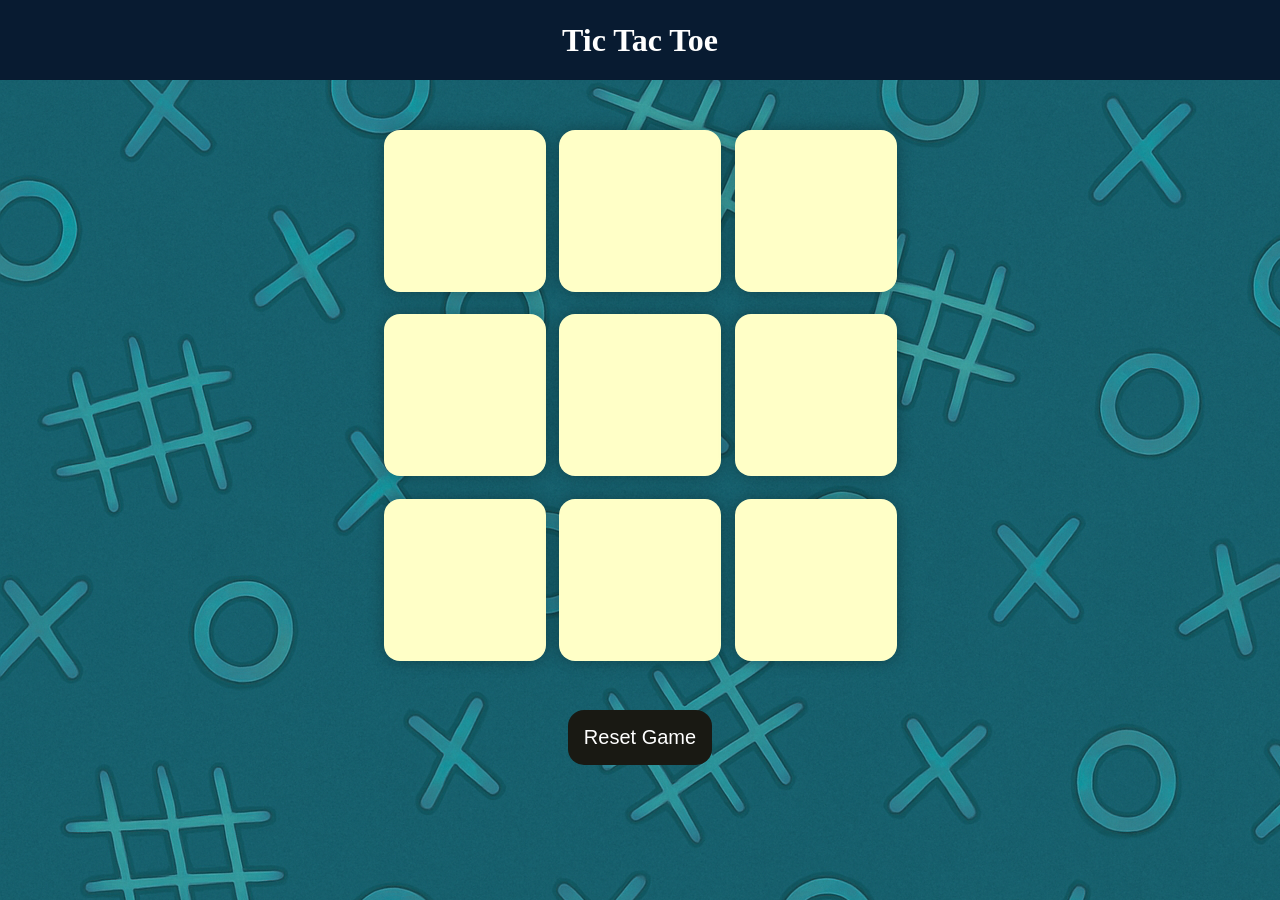
<file: Tick-Tac-Toe Game/index.html>
<!DOCTYPE html>
<html lang="en">
  <head>
    <meta charset="UTF-8" />
    <meta name="viewport" content="width=device-width, initial-scale=1.0" />
    <title>Tic-Tac-Toe Game</title>
    <link rel="stylesheet" href="index.css" />
  </head>
  <body>
    <div class="msg-container hide">
      <p id="msg">Winner</p>
      <button id="new-btn">New Game</button>
    </div>
    <main>
      <h1>Tic Tac Toe</h1>
      <div class="container">
        <div class="game">
          <button class="box"></button>
          <button class="box"></button>
          <button class="box"></button>
          <button class="box"></button>
          <button class="box"></button>
          <button class="box"></button>
          <button class="box"></button>
          <button class="box"></button>
          <button class="box"></button>
        </div>
      </div>
      <button id="reset-btn">Reset Game</button>
    </main>
    <script src="index.js"></script>
  </body>
</html>
</file>
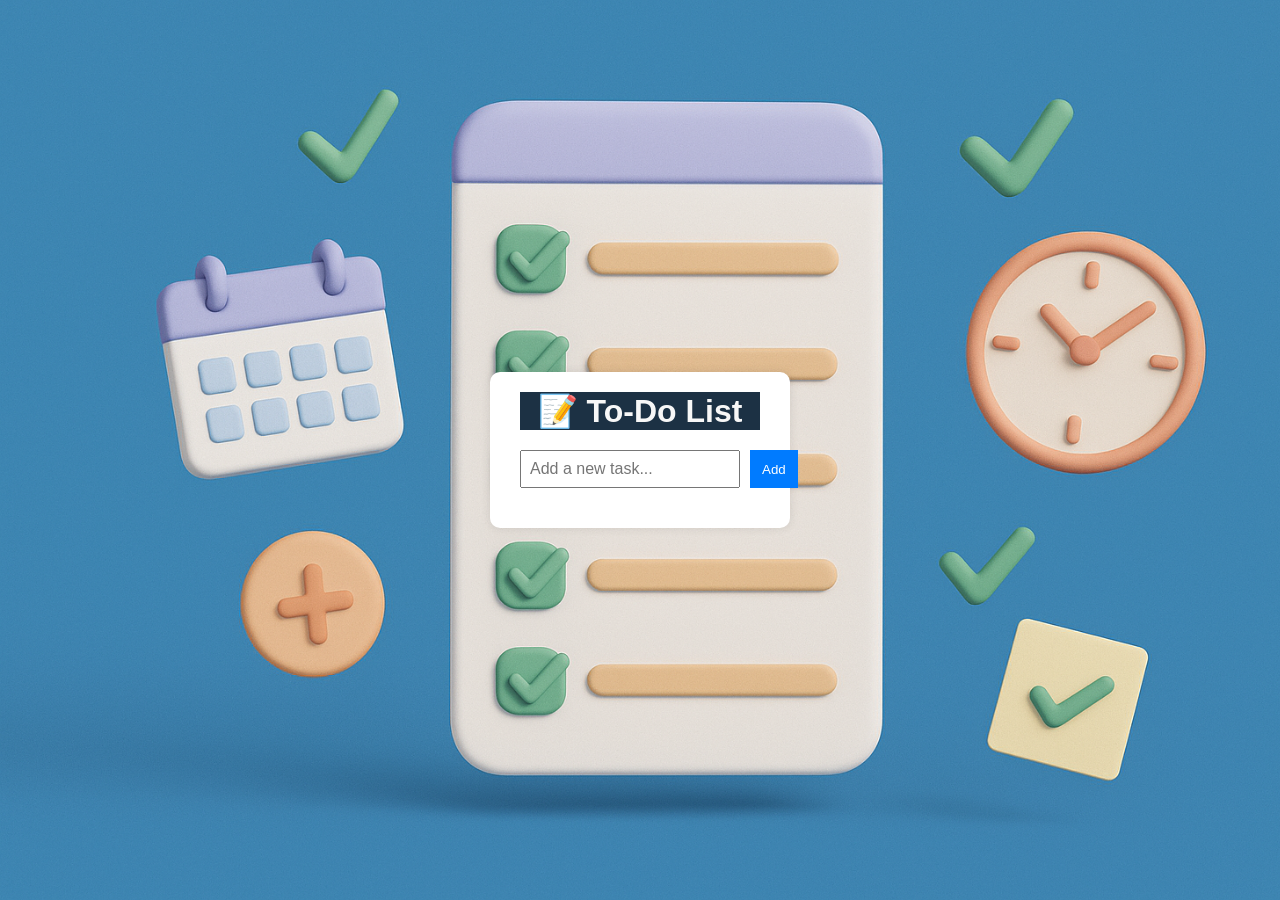
<file: To do List/index.html>
<!DOCTYPE html>
<html lang="en">
<head>
  <meta charset="UTF-8">
  <meta name="viewport" content="width=device-width, initial-scale=1.0">
  <title>Simple To-Do List</title>
  <link rel="stylesheet" href="style.css">
</head>
<body>
  <div class="todo-container">
    <h1>📝 To-Do List</h1>
    <div class="input-group">
      <input type="text" id="taskInput" placeholder="Add a new task...">
      <button onclick="addTask()">Add</button>
    </div>
    <ul id="taskList"></ul>
  </div>

  <script src="script.js"></script>
</body>
</html>
</file>
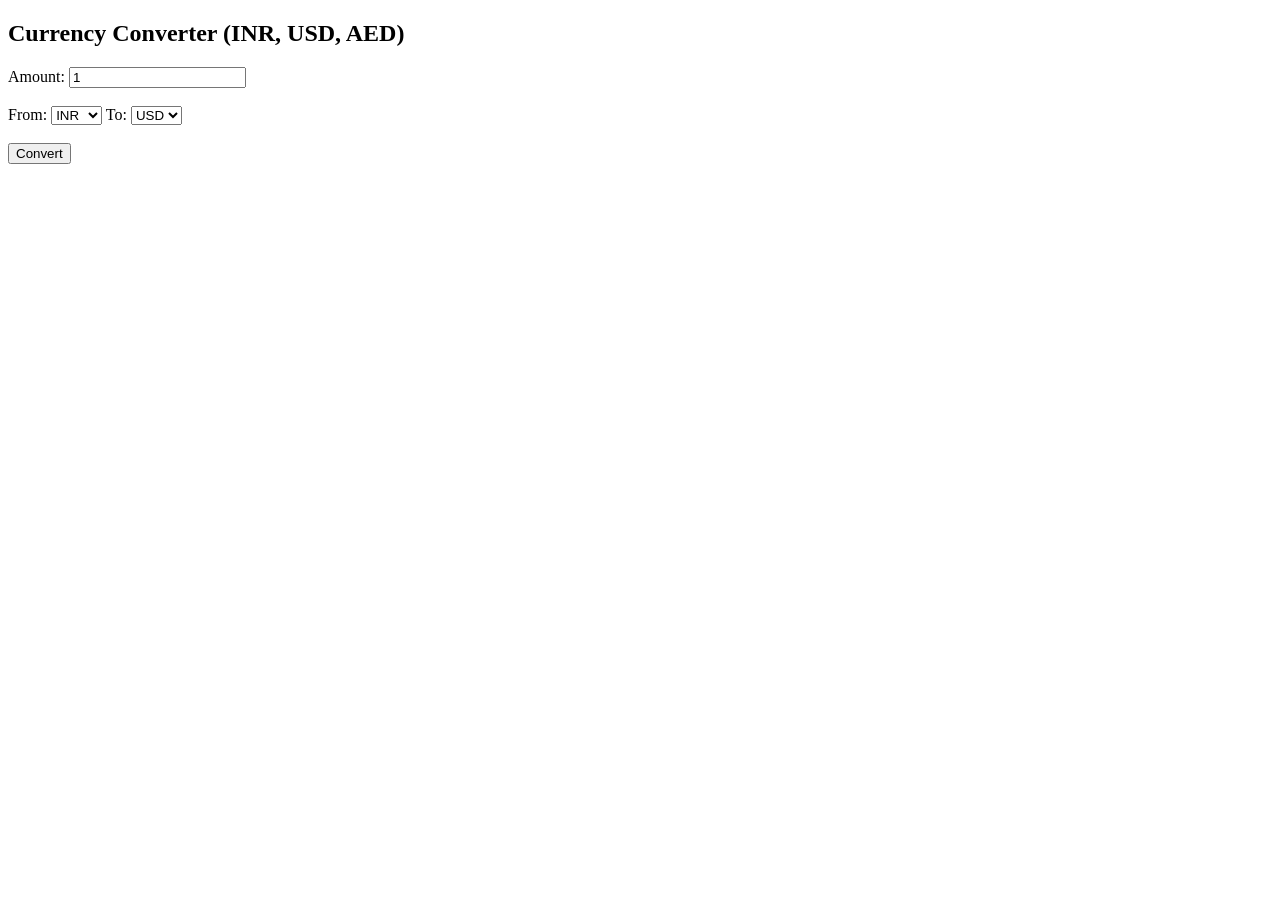
<file: Currency Converter/cureencyConverter.html>
<!DOCTYPE html>
<html>
<head>
  <title>Simple Currency Converter</title>
</head>
<body>
  <h2>Currency Converter (INR, USD, AED)</h2>

  <label>Amount:</label>
  <input type="number" id="amount" value="1"><br><br>

  <label>From:</label>
  <select id="from">
    <option value="INR">INR</option>
    <option value="USD">USD</option>
    <option value="AED">AED</option>
  </select>

  <label>To:</label>
  <select id="to">
    <option value="USD">USD</option>
    <option value="INR">INR</option>
    <option value="AED">AED</option>
  </select><br><br>

  <button onclick="convert()">Convert</button>

  <h3 id="result"></h3>

  <script>
    // Exchange rates based on 1 USD
    const rates = {
      USD: 1,
      INR: 83,
      AED: 3.67
    };

    function convert() {
      let amount = document.getElementById("amount").value;
      let from = document.getElementById("from").value;
      let to = document.getElementById("to").value;

      // Convert to USD first, then to target currency
      let inUSD = amount / rates[from];
      let converted = inUSD * rates[to];

      document.getElementById("result").innerText =
        amount + " " + from + " = " + converted.toFixed(2) + " " + to;
    }
  </script>
</body>
</html>
</file>
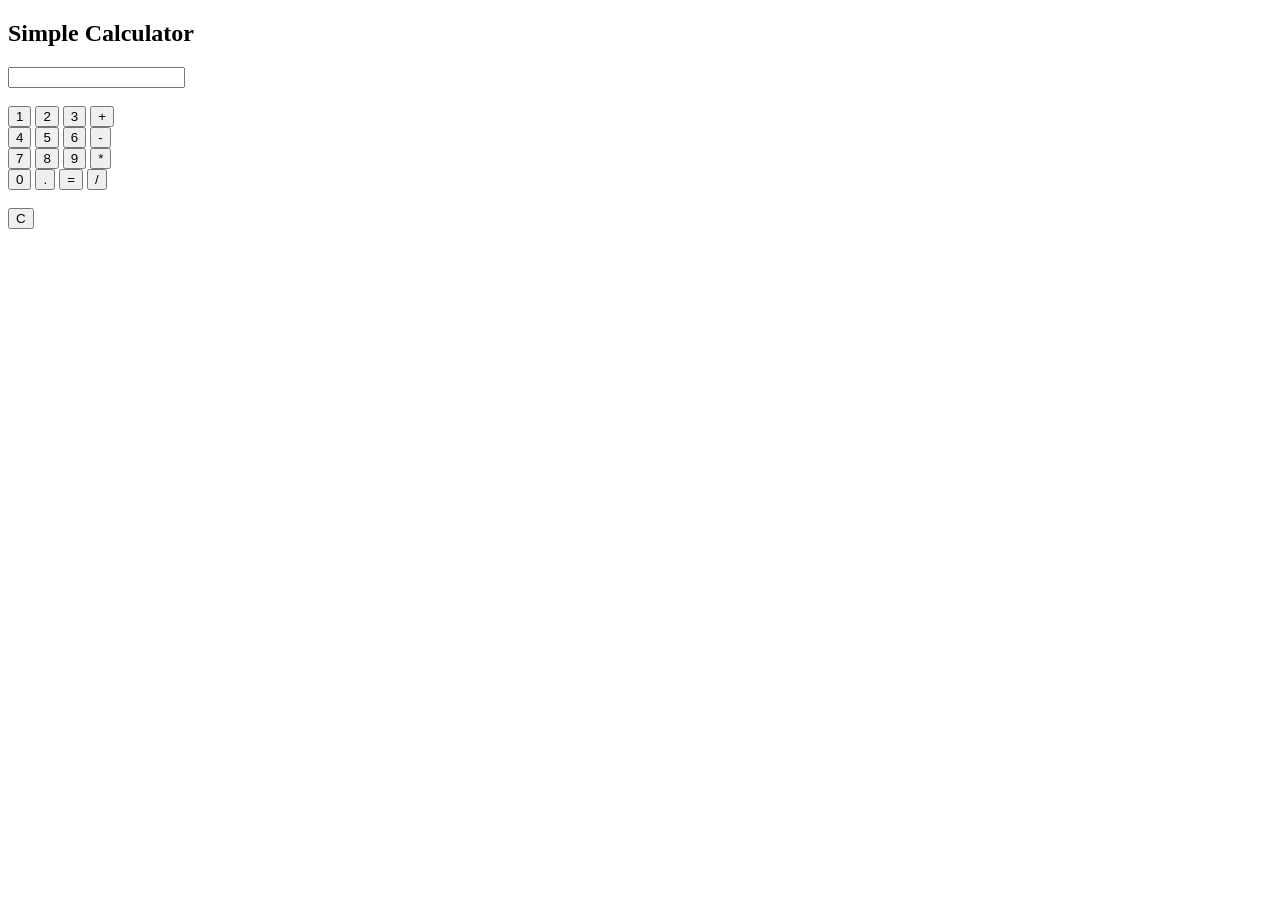
<file: Currency Converter/simplecalculator.html>
<!DOCTYPE html>
<html>
<head>
  <title>Simple Calculator</title>
</head>
<body>

<h2>Simple Calculator</h2>

<input type="text" id="result" readonly><br><br>

<button onclick="append('1')">1</button>
<button onclick="append('2')">2</button>
<button onclick="append('3')">3</button>
<button onclick="append('+')">+</button><br>

<button onclick="append('4')">4</button>
<button onclick="append('5')">5</button>
<button onclick="append('6')">6</button>
<button onclick="append('-')">-</button><br>

<button onclick="append('7')">7</button>
<button onclick="append('8')">8</button>
<button onclick="append('9')">9</button>
<button onclick="append('*')">*</button><br>

<button onclick="append('0')">0</button>
<button onclick="append('.')">.</button>
<button onclick="calculate()">=</button>
<button onclick="append('/')">/</button><br><br>

<button onclick="clearResult()">C</button>

<script>
function append(value) {
  document.getElementById('result').value += value;
}

function clearResult() {
  document.getElementById('result').value = '';
}

function calculate() {
  try {
    let output = eval(document.getElementById('result').value);
    document.getElementById('result').value = output;
  } catch {
    document.getElementById('result').value = 'Error';
  }
}
</script>

</body>
</html>
</file>
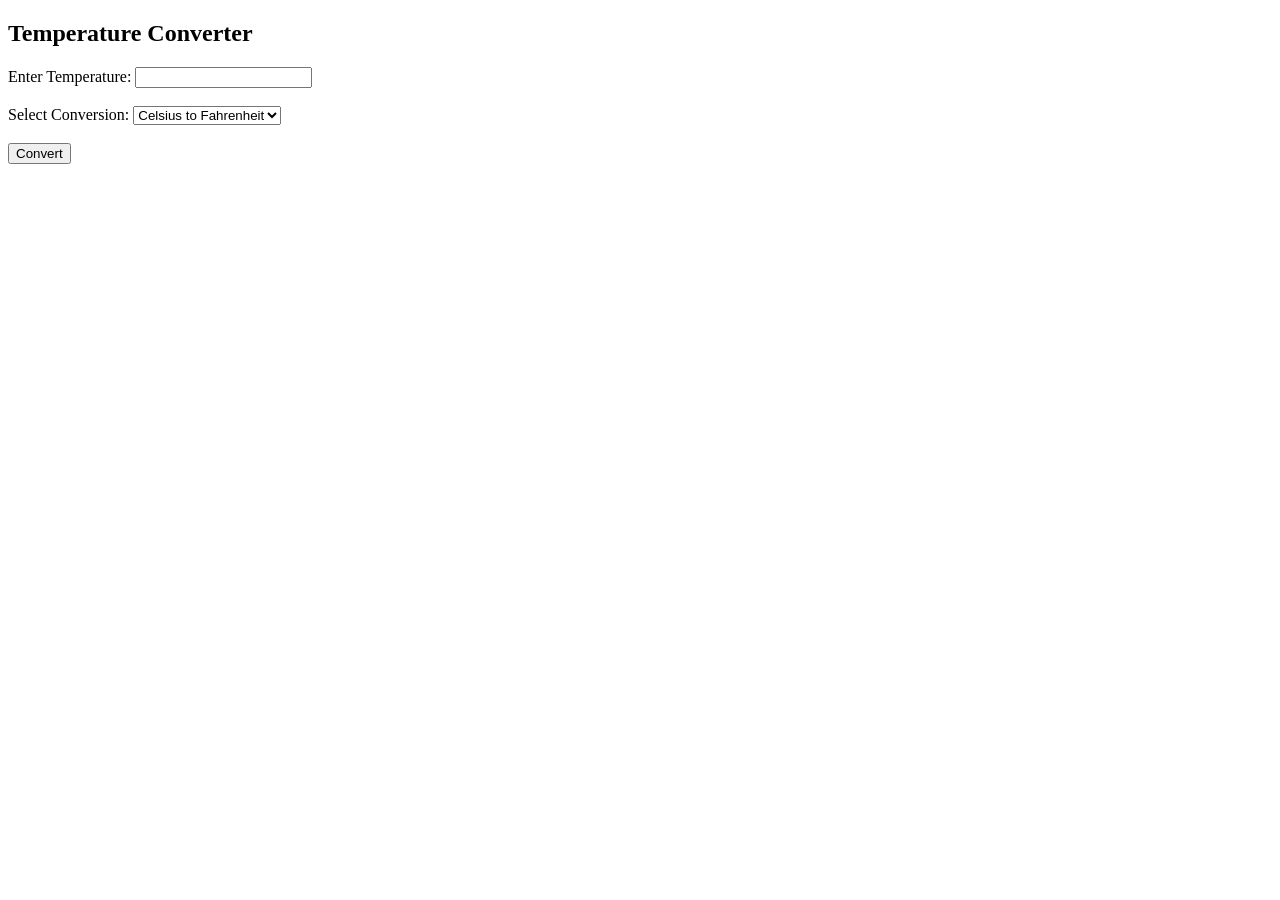
<file: Currency Converter/temperature.html>
<!DOCTYPE html>
<html>
<head>
  <title>Temperature Converter</title>
</head>
<body>
  <h2>Temperature Converter</h2>

  <label>Enter Temperature:</label>
  <input type="number" id="tempInput"><br><br>

  <label>Select Conversion:</label>
  <select id="conversionType">
    <option value="CtoF">Celsius to Fahrenheit</option>
    <option value="FtoC">Fahrenheit to Celsius</option>
  </select><br><br>

  <button onclick="convert()">Convert</button>

  <h3 id="result"></h3>

  <script>
    function convert() {
      let temp = document.getElementById("tempInput").value;
      let type = document.getElementById("conversionType").value;
      let result;

      if (type === "CtoF") {
        result = (temp * 9/5) + 32; // Celsius to Fahrenheit
        document.getElementById("result").innerText = temp + "°C = " + result.toFixed(2) + "°F";
      } else {
        result = (temp - 32) * 5/9; // Fahrenheit to Celsius
        document.getElementById("result").innerText = temp + "°F = " + result.toFixed(2) + "°C";
      }
    }
  </script>
</body>
</html>
</file>
<file: Tick-Tac-Toe Game/index.css>
* {
  margin: 0;
  padding: 0;
}

body {
  background-color: #548687;
  text-align: center;
  background-image: url(wallpaper.png);
}
h1{
  background-color: #081b31;
  color: #fff;
  height: 5rem;
  line-height: 5rem;
}
.container {
  height: 70vh;
  display: flex;

  justify-content: center;
  align-items: center;
}

.game {
  height: 60vmin;
  width: 60vmin;
  display: flex;
  flex-wrap: wrap;
  justify-content: center;
  align-items: center;
  gap: 1.5vmin;
}

.box {
  height: 18vmin;
  width: 18vmin;
  border-radius: 1rem;
  border: none;
  box-shadow: 0 0 1rem rgba(0, 0, 0, 0.3);
  font-size: 8vmin;
  color: #b0413e;
  background-color: #ffffc7;
}

#reset-btn {
  padding: 1rem;
  font-size: 1.25rem;
  background-color: #191913;
  color: #fff;
  border-radius: 1rem;
  border: none;
}

#new-btn {
  padding: 1rem;
  font-size: 1.25rem;
  background-color: #191913;
  color: #fff;
  border-radius: 1rem;
  border: none;
}

#msg {
  color: #ffffc7;
  font-size: 5vmin;
}

.msg-container {
  height: 100vmin;
  display: flex;
  justify-content: center;
  align-items: center;
  flex-direction: column;
  gap: 4rem;
}

.hide {
  display: none;
}
</file>
<file: To do List/style.css>
* {
  margin: 0;
  padding: 0;
  box-sizing: border-box;
}

body {
  font-family: 'Segoe UI', sans-serif;
  background: #f0f8ff;
  background-image: url(wallpaper.png);
  background-size: cover;
  display: flex;
  justify-content: center;
  align-items: center;
  height: 100vh;
}

.todo-container {
  background: white;
  padding: 20px 30px;
  border-radius: 10px;
  box-shadow: 0 0 10px rgba(0, 0, 0, 0.1);
  width: 300px;
}

h1 {
  text-align: center;
  margin-bottom: 20px;
  background-color: #1C3144;
  color: #f7f7f7;
}

.input-group {
  display: flex;
  justify-content: space-between;
  margin-bottom: 20px;
}

.input-group input {
  flex: 1;
  padding: 8px;
  font-size: 16px;
}

.input-group button {
  padding: 8px 12px;
  background: #007bff;
  color: white;
  border: none;
  cursor: pointer;
  margin-left: 10px;
}

ul {
  list-style: none;
}

li {
  display: flex;
  justify-content: space-between;
  background: #f7f7f7;
  padding: 10px;
  margin-bottom: 10px;
  border-radius: 5px;
}

li.completed {
  text-decoration: line-through;
  color: gray;
}

li button {
  background: #ff4d4d;
  color: white;
  border: none;
  cursor: pointer;
}
</file>
